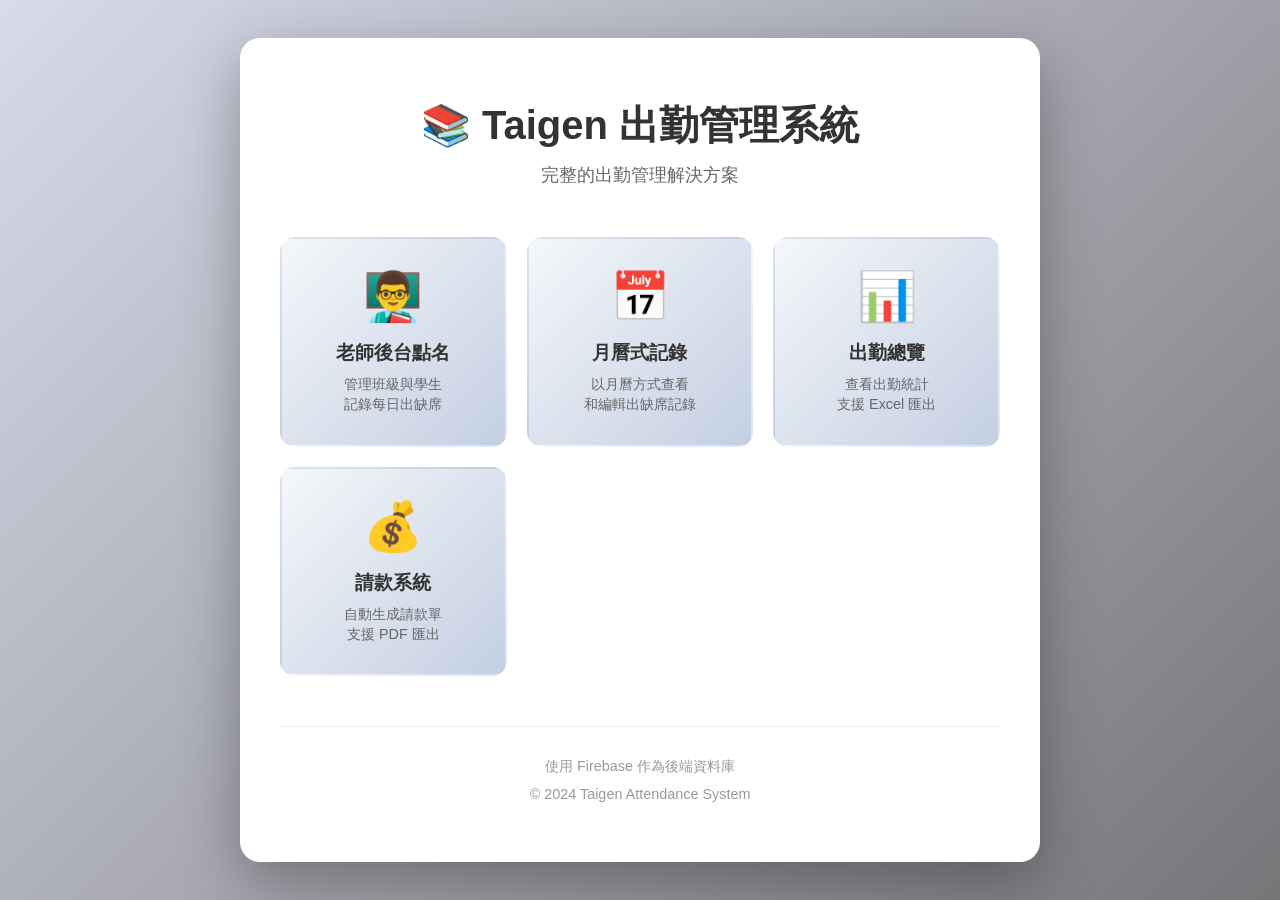
<file: index.html>
<!DOCTYPE html>
<html lang="zh-TW">
<head>
  <meta charset="UTF-8">
  <meta name="viewport" content="width=device-width, initial-scale=1.0">
  <title>Taigen 出勤管理系統</title>
  <style>
    * {
      margin: 0;
      padding: 0;   
      box-sizing: border-box;
    }

    body {
      font-family: -apple-system, BlinkMacSystemFont, 'Segoe UI', 'Microsoft JhengHei', sans-serif;
      background: linear-gradient(135deg, #d7dbea 0%, #777578 100%);
      min-height: 100vh;
      display: flex;
      align-items: center;
      justify-content: center;
      padding: 20px;
    }

    .container {
      background: white;
      border-radius: 20px;
      box-shadow: 0 20px 60px rgba(0, 0, 0, 0.3);
      padding: 60px 40px;
      max-width: 800px;
      width: 100%;
      text-align: center;
    }

    h1 {
      color: #333;
      font-size: 2.5em;
      margin-bottom: 10px;
      font-weight: 700;
    }

    .subtitle {
      color: #666;
      font-size: 1.1em;
      margin-bottom: 50px;
    }

    .features {
      display: grid;
      grid-template-columns: repeat(auto-fit, minmax(200px, 1fr));
      gap: 20px;
      margin-top: 40px;
    }

    .feature-card {
      background: linear-gradient(135deg, #f5f7fa 0%, #c3cfe2 100%);
      border-radius: 15px;
      padding: 30px 20px;
      text-decoration: none;
      color: #333;
      transition: all 0.3s ease;
      border: 2px solid transparent;
    }

    .feature-card:hover {
      transform: translateY(-5px);
      box-shadow: 0 10px 30px rgba(0, 0, 0, 0.2);
      border-color: #667eea;
    }

    .feature-icon {
      font-size: 3em;
      margin-bottom: 15px;
      display: block;
    }

    .feature-title {
      font-size: 1.2em;
      font-weight: 600;
      margin-bottom: 8px;
      color: #333;
    }

    .feature-desc {
      font-size: 0.9em;
      color: #666;
      line-height: 1.4;
    }

    .footer {
      margin-top: 50px;
      padding-top: 30px;
      border-top: 1px solid #eee;
      color: #999;
      font-size: 0.9em;
    }

    @media (max-width: 600px) {
      .container {
        padding: 40px 20px;
      }

      h1 {
        font-size: 2em;
      }

      .features {
        grid-template-columns: 1fr;
      }
    }
  </style>
</head>
<body>
  <div class="container">
    <h1>📚 Taigen 出勤管理系統</h1>
    <p class="subtitle">完整的出勤管理解決方案</p>

    <div class="features">
      <a href="daily-attendance.html" class="feature-card">
        <span class="feature-icon">👨‍🏫</span>
        <div class="feature-title">老師後台點名</div>
        <div class="feature-desc">管理班級與學生<br>記錄每日出缺席</div>
      </a>

      <a href="calendar.html" class="feature-card">
        <span class="feature-icon">📅</span>
        <div class="feature-title">月曆式記錄</div>
        <div class="feature-desc">以月曆方式查看<br>和編輯出缺席記錄</div>
      </a>

      <a href="viewer.html" class="feature-card">
        <span class="feature-icon">📊</span>
        <div class="feature-title">出勤總覽</div>
        <div class="feature-desc">查看出勤統計<br>支援 Excel 匯出</div>
      </a>

      <a href="payment.html" class="feature-card">
        <span class="feature-icon">💰</span>
        <div class="feature-title">請款系統</div>
        <div class="feature-desc">自動生成請款單<br>支援 PDF 匯出</div>
      </a>
    </div>

    <div class="footer">
      <p>使用 Firebase 作為後端資料庫</p>
      <p style="margin-top: 10px;">© 2024 Taigen Attendance System</p>
    </div>
  </div>
</body>
</html>
</file>
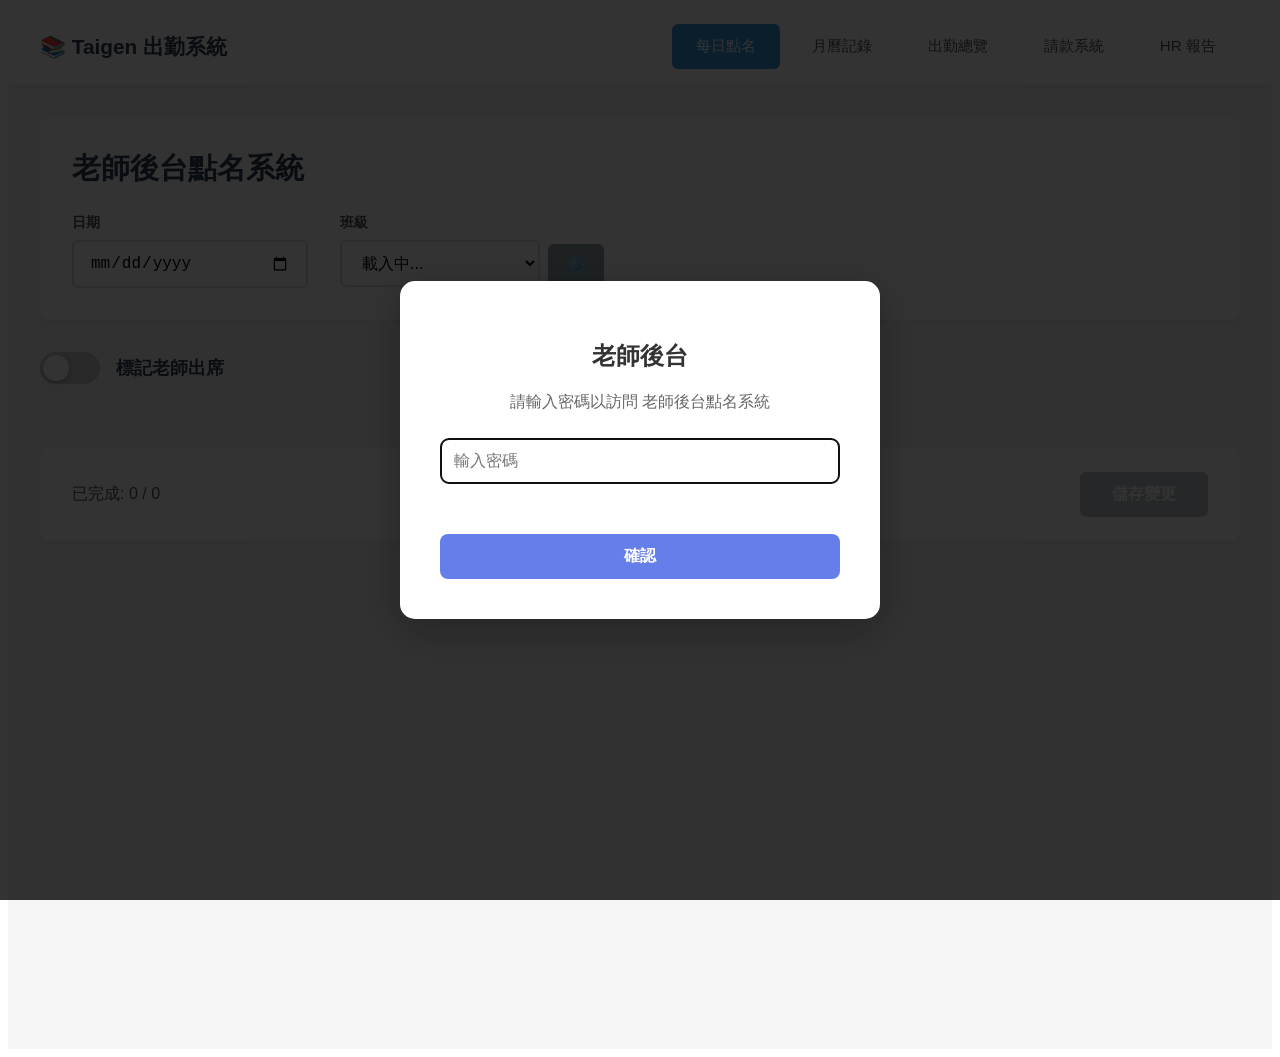
<file: daily-attendance.html>
<!DOCTYPE html>
<html lang="zh-TW">
<head>
  <meta charset="UTF-8">
  <meta name="viewport" content="width=device-width, initial-scale=1.0">
  <title>老師後台點名系統</title>
  <link rel="stylesheet" href="css/navbar.css">
  <link rel="stylesheet" href="css/admin.css">
</head>
<body>
  <!-- 導航列 -->
  <nav class="main-nav">
    <div class="nav-container">
      <a href="index.html" class="nav-logo">📚 Taigen 出勤系統</a>
      <div class="nav-links">
        <a href="daily-attendance.html" class="nav-link active">每日點名</a>
        <a href="calendar.html" class="nav-link">月曆記錄</a>
        <a href="viewer.html" class="nav-link">出勤總覽</a>
        <a href="payment.html" class="nav-link">請款系統</a>
        <a href="viewer-rh.html" class="nav-link">HR 報告</a>
      </div>
    </div>
  </nav>

  <div class="admin-container">
    <!-- 頂部控制區 -->
    <header class="admin-header">
      <h1>老師後台點名系統</h1>
      <div class="controls">
        <div class="control-group">
          <label for="date-picker">日期</label>
          <input type="date" id="date-picker" class="date-input">
        </div>
        <div class="control-group">
          <label for="class-select">班級</label>
          <div class="class-select-wrapper">
            <select id="class-select" class="class-select">
              <option value="">載入中...</option>
            </select>
            <button id="manage-class-btn" class="manage-btn" title="管理班級">
              ⚙️
            </button>
          </div>
        </div>
      </div>
    </header>

    <!-- 班級管理 Modal -->
    <div id="class-modal" class="modal">
      <div class="modal-content">
        <div class="modal-header">
          <h2 id="modal-title">管理班級</h2>
          <button class="modal-close" id="modal-close">&times;</button>
        </div>
        <div class="modal-body">
          <!-- 新增班級表單 -->
          <div class="form-section">
            <h3>新增班級</h3>
            <div class="form-group">
              <label for="new-class-id">班級 ID</label>
              <input type="text" id="new-class-id" placeholder="例如: en_inter, ch_basic" class="form-input">
              <small>建議格式: 語言_程度 (例如: en_inter, ch_basic)</small>
            </div>
            <div class="form-group">
              <label for="new-class-name">班級名稱</label>
              <input type="text" id="new-class-name" placeholder="例如: Taigene English Class: Intermediate" class="form-input">
            </div>
            <div class="form-group">
              <label for="new-class-hour-rate">時薪</label>
              <input type="number" id="new-class-hour-rate" placeholder="400" class="form-input" value="400" min="0">
              <small>此班級的時薪（用於請款計算）</small>
            </div>
            <div class="form-group">
              <label>上課天數</label>
              <div class="weekday-checkboxes" id="new-class-weekdays">
                <label class="checkbox-label">
                  <input type="checkbox" value="1" checked> 週一
                </label>
                <label class="checkbox-label">
                  <input type="checkbox" value="2" checked> 週二
                </label>
                <label class="checkbox-label">
                  <input type="checkbox" value="3" checked> 週三
                </label>
                <label class="checkbox-label">
                  <input type="checkbox" value="4" checked> 週四
                </label>
                <label class="checkbox-label">
                  <input type="checkbox" value="5" checked> 週五
                </label>
              </div>
              <small>選擇此班級的上課天數（用於計算預定時數）</small>
            </div>
            <button id="add-class-btn" class="form-btn primary">新增班級</button>
          </div>

          <!-- 編輯班級列表 -->
          <div class="form-section">
            <h3>編輯班級</h3>
            <div id="class-list" class="class-list">
              <!-- 動態生成班級列表 -->
            </div>
          </div>
        </div>
      </div>
    </div>

    <!-- 老師出席 Toggle Switch -->
    <div class="teacher-present-section">
      <label class="toggle-switch" for="mark-teacher-present-toggle" title="標記老師出席（即使沒有記錄學生出缺席）">
        <input type="checkbox" id="mark-teacher-present-toggle" class="toggle-input">
        <span class="toggle-slider"></span>
        <span class="toggle-label">標記老師出席</span>
      </label>
    </div>

    <!-- 學生列表區 -->
    <div class="student-section">
      <div class="student-section-header" id="student-section-header" style="display: none;">
        <h2 id="current-class-name">學生列表</h2>
        <button id="manage-student-btn" class="manage-student-btn">管理學生</button>
      </div>
      <main class="student-list" id="student-list">
        <!-- 動態生成學生卡片 -->
      </main>
    </div>

    <!-- 學生管理 Modal -->
    <div id="student-modal" class="modal">
      <div class="modal-content">
        <div class="modal-header">
          <h2 id="student-modal-title">管理學生</h2>
          <button class="modal-close" id="student-modal-close">&times;</button>
        </div>
        <div class="modal-body">
          <!-- 新增學生表單 -->
          <div class="form-section">
            <h3>新增學生</h3>
            <div class="form-group">
              <label for="new-student-name">學生姓名</label>
              <input type="text" id="new-student-name" placeholder="例如: ARACELI" class="form-input">
            </div>
            <button id="add-student-btn" class="form-btn primary">新增學生</button>
          </div>

          <!-- 編輯學生列表 -->
          <div class="form-section">
            <h3>學生列表</h3>
            <div id="student-list-modal" class="student-list-modal">
              <!-- 動態生成學生列表 -->
            </div>
          </div>
        </div>
      </div>
    </div>

    <!-- 底部狀態區 -->
    <footer class="admin-footer">
      <div class="progress">
        <span id="progress-text">已完成: 0 / 0</span>
      </div>
      <div class="footer-buttons">
        <button id="save-btn" class="save-btn" disabled>儲存變更</button>
      </div>
    </footer>
  </div>

  <script type="module">
    import { initAuth } from './js/auth.js';
    // 先進行認證檢查，通過後才載入主要功能
    await initAuth('teacher', '老師後台點名系統');
    // 認證通過後載入主要功能
    import('./js/admin.js');
  </script>
</body>
</html>
</file>
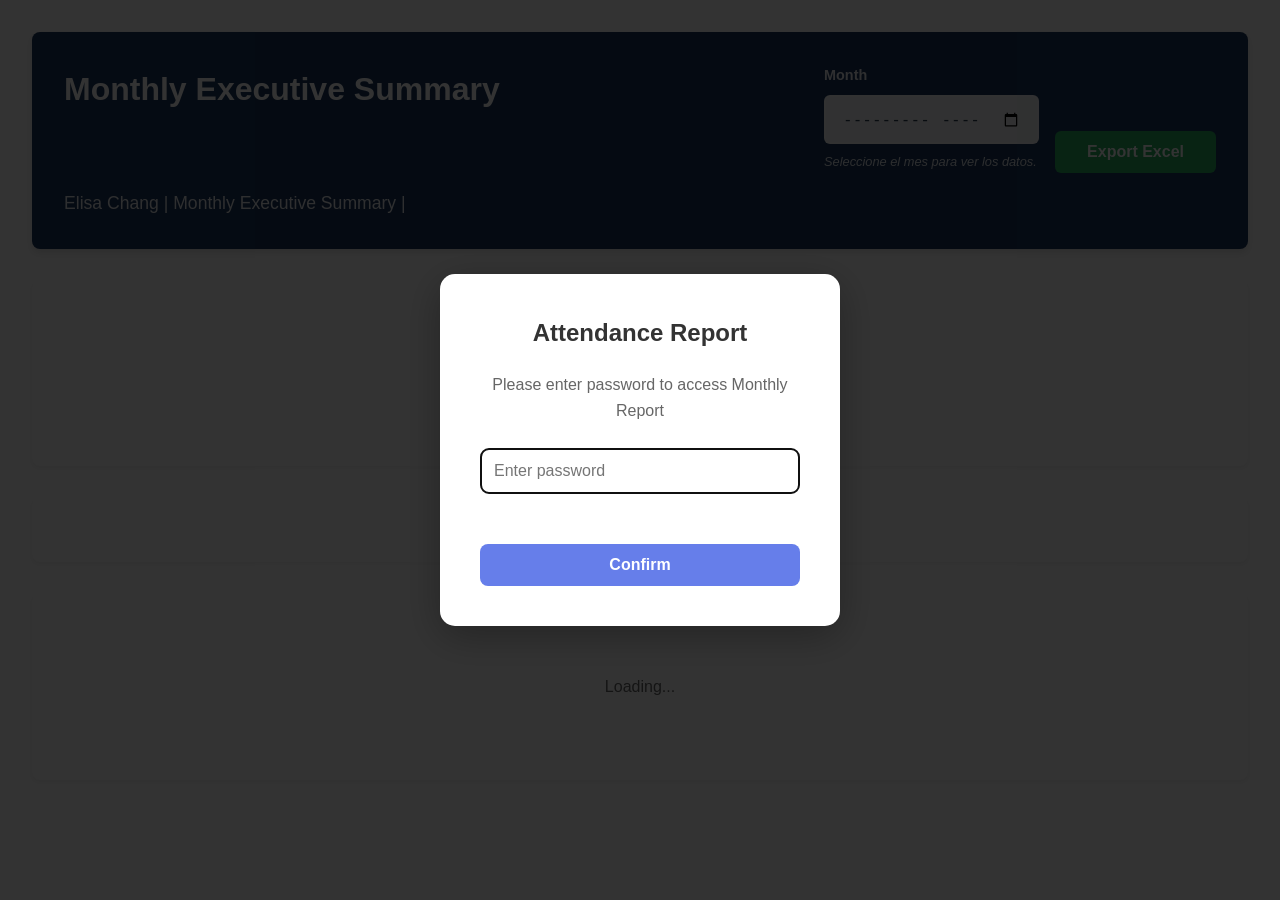
<file: viewer-rh.html>
<!DOCTYPE html>
<html lang="en-US">
<head>
  <meta charset="UTF-8">
  <meta name="viewport" content="width=device-width, initial-scale=1.0">
  <meta http-equiv="Content-Language" content="en-US">
  <title>HR Performance Report - Taigen Attendance</title>
  <link rel="stylesheet" href="css/viewer-rh.css">
</head>
<body>
  <div class="viewer-rh-container">
    <header class="viewer-rh-header">
      <div class="header-top">
        <h1>Monthly Executive Summary</h1>
        <div class="header-controls">
          <div class="control-group">
            <label for="month-select-rh">Month</label>
            <input type="month" id="month-select-rh" class="month-input" lang="en-US">
            <span class="month-hint">Seleccione el mes para ver los datos.</span>
          </div>
          <button id="export-excel-btn-rh" class="export-btn">Export Excel</button>
        </div>
      </div>
      <div class="header-subtitle" id="header-subtitle">Elisa Chang | Monthly Executive Summary | <span id="month-year-display"></span></div>
    </header>

    <main class="viewer-rh-content">
      <!-- Executive Summary Section -->
      <section class="executive-summary" id="executive-summary">
        <div class="loading">Loading...</div>
      </section>

      <!-- Student Insights Section -->
      <section class="student-insights" id="student-insights">
        <!-- Will be populated by JavaScript -->
      </section>

      <!-- Detailed Attendance Tables Section -->
      <section class="detailed-tables" id="detailed-tables">
        <div class="loading">Loading...</div>
      </section>
    </main>
  </div>

  <script type="module">
    import { initAuth } from './js/auth.js';
    // 先進行認證檢查，通過後才載入主要功能
    await initAuth('hr', 'Attendance Report');
    // 認證通過後載入主要功能
    import('./js/viewer-rh.js');
  </script>
</body>
</html>
</file>
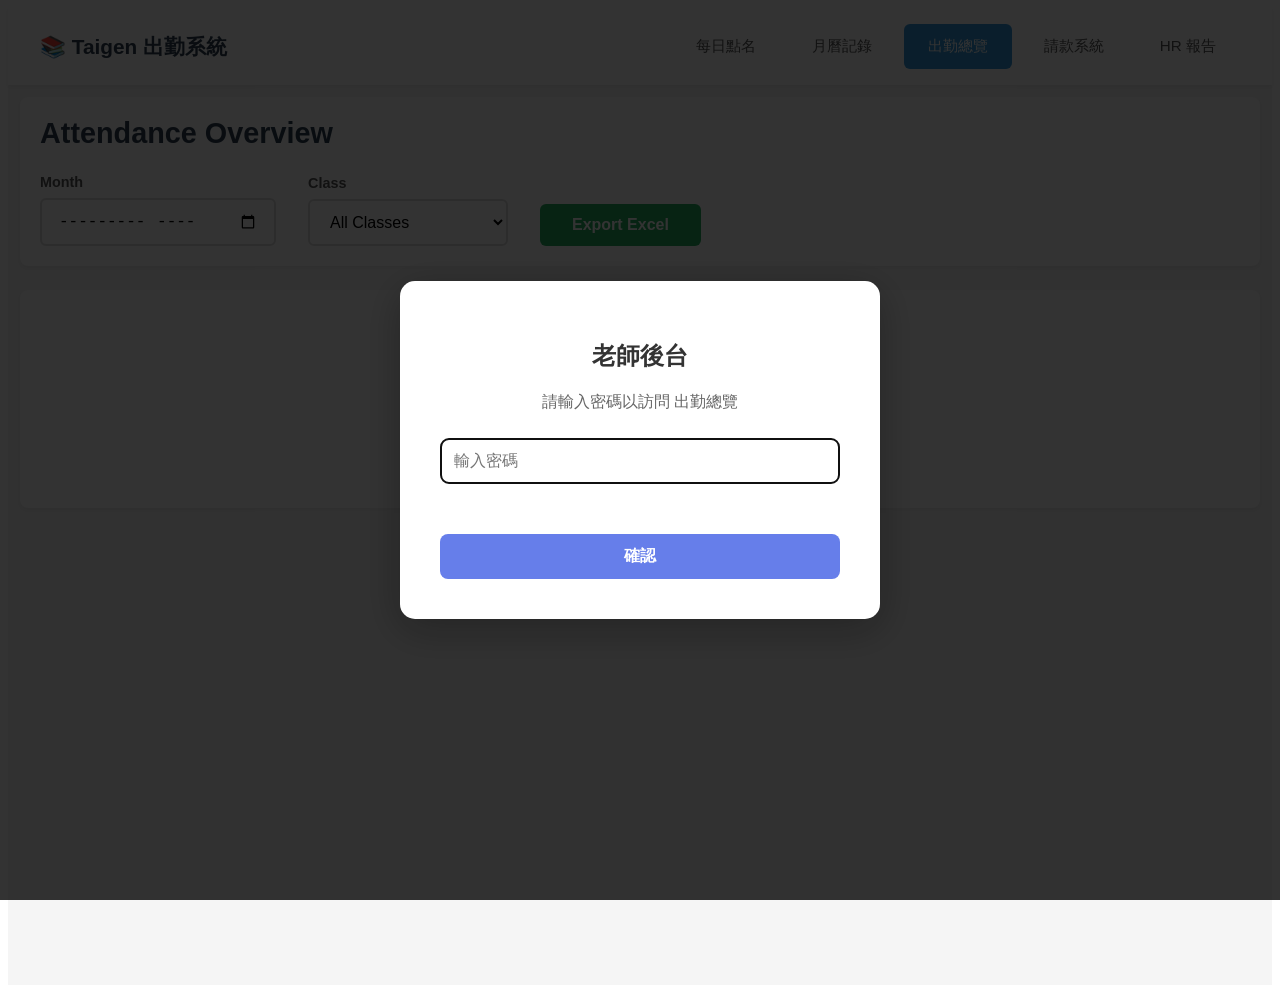
<file: viewer.html>
<!DOCTYPE html>
<html lang="en">
<head>
  <meta charset="UTF-8">
  <meta name="viewport" content="width=device-width, initial-scale=1.0">
  <title>Attendance Overview</title>
  <link rel="stylesheet" href="css/navbar.css">
  <link rel="stylesheet" href="css/viewer.css">
</head>
<body>
  <!-- 導航列 -->
  <nav class="main-nav">
    <div class="nav-container">
      <a href="index.html" class="nav-logo">📚 Taigen 出勤系統</a>
      <div class="nav-links">
        <a href="daily-attendance.html" class="nav-link">每日點名</a>
        <a href="calendar.html" class="nav-link">月曆記錄</a>
        <a href="viewer.html" class="nav-link active">出勤總覽</a>
        <a href="payment.html" class="nav-link">請款系統</a>
        <a href="viewer-rh.html" class="nav-link">HR 報告</a>
      </div>
    </div>
  </nav>

  <div class="viewer-container">
    <header class="viewer-header">
      <h1>Attendance Overview</h1>
      <div class="controls">
        <div class="control-group">
          <label for="month-select">Month</label>
          <input type="month" id="month-select" class="month-input">
        </div>
        <div class="control-group">
          <label for="class-select-viewer">Class</label>
          <select id="class-select-viewer" class="class-select">
            <option value="all">All Classes</option>
          </select>
        </div>
        <div class="control-group">
          <button id="export-excel-btn" class="export-btn">Export Excel</button>
        </div>
      </div>
    </header>

    <main class="viewer-content" id="viewer-content">
      <section class="viewer-section" id="executive-summary-section">
        <div class="loading">Loading...</div>
      </section>
      <section class="viewer-section" id="student-list-section">
        <!-- 該班每人一行：姓名 + Attendance %、Engagement % -->
      </section>
      <section class="viewer-section" id="detailed-tables-section">
        <!-- 該班詳細出席表 -->
      </section>
    </main>
  </div>

  <script type="module">
    import { initAuth } from './js/auth.js';
    // 先進行認證檢查，通過後才載入主要功能
    await initAuth('teacher', '出勤總覽');
    // 認證通過後載入主要功能
    import('./js/viewer.js');
  </script>
</body>
</html>
</file>
<file: css/navbar.css>
/* 導航列 */
.main-nav {
  background: #fff;
  box-shadow: 0 2px 4px rgba(0,0,0,0.05);
  position: sticky;
  top: 0;
  z-index: 1000;
  margin-bottom: 0;
}

.nav-container {
  max-width: 1400px;
  margin: 0 auto;
  padding: 1rem 2rem;
  display: flex;
  justify-content: space-between;
  align-items: center;
  font-family: -apple-system, BlinkMacSystemFont, 'Segoe UI', 'Microsoft JhengHei', sans-serif;
}

.nav-logo {
  font-size: 1.3rem;
  font-weight: 600;
  color: #2c3e50;
  display: flex;
  align-items: center;
  gap: 0.5rem;
  text-decoration: none;
}

.nav-links {
  display: flex;
  gap: 0.5rem;
  align-items: center;
}

.nav-link {
  padding: 0.75rem 1.5rem;
  text-decoration: none;
  color: #555;
  font-weight: 500;
  border-radius: 6px;
  transition: all 0.2s;
  font-size: 0.95rem;
}

.nav-link:hover {
  background: #f5f5f5;
  color: #2c3e50;
}

.nav-link.active {
  background: #3498db;
  color: #fff;
}

.nav-link.active:hover {
  background: #2980b9;
}

/* 響應式設計 */
@media (max-width: 768px) {
  .nav-container {
    padding: 1rem;
    flex-direction: column;
    gap: 1rem;
  }

  .nav-links {
    width: 100%;
    justify-content: space-around;
  }

  .nav-link {
    padding: 0.5rem 1rem;
    font-size: 0.9rem;
  }
}
</file>
<file: css/admin.css>
/* 整體容器 */
.admin-container {
  max-width: 1200px;
  margin: 0 auto;
  padding: 2rem;
  font-family: -apple-system, BlinkMacSystemFont, 'Segoe UI', 'Microsoft JhengHei', sans-serif;
  background: #f5f5f5;
  min-height: 100vh;
}

/* 頂部控制區 */
.admin-header {
  background: #fff;
  padding: 2rem;
  margin-bottom: 2rem;
  border-radius: 8px;
  box-shadow: 0 2px 4px rgba(0,0,0,0.05);
}

.admin-header h1 {
  margin: 0 0 1.5rem 0;
  font-size: 1.8rem;
  color: #2c3e50;
  font-weight: 600;
}

.controls {
  display: flex;
  gap: 2rem;
  flex-wrap: wrap;
}

.control-group {
  display: flex;
  flex-direction: column;
  gap: 0.5rem;
}

.control-group label {
  font-weight: 600;
  color: #555;
  font-size: 0.9rem;
}

.date-input,
.class-select {
  padding: 0.75rem 1rem;
  font-size: 1rem;
  border: 2px solid #ddd;
  border-radius: 6px;
  min-width: 200px;
  background: #fff;
  transition: border-color 0.2s;
}

.date-input:focus,
.class-select:focus {
  outline: none;
  border-color: #3498db;
}

/* 學生列表 */
.student-list {
  display: grid;
  grid-template-columns: repeat(auto-fill, minmax(300px, 1fr));
  gap: 1.5rem;
  margin-bottom: 2rem;
}

/* 學生卡片 */
.student-card {
  background: #fff;
  border: 2px solid #e0e0e0;
  border-radius: 8px;
  padding: 1.5rem;
  transition: all 0.2s;
}

.student-card:hover {
  border-color: #3498db;
  box-shadow: 0 4px 12px rgba(0,0,0,0.1);
}

.student-name {
  font-size: 1.2rem;
  font-weight: 600;
  margin-bottom: 1rem;
  color: #2c3e50;
}

/* 狀態按鈕組 */
.status-buttons {
  display: flex;
  gap: 0.75rem;
  margin-bottom: 0.75rem;
}

.status-btn {
  flex: 1;
  padding: 0.75rem 1rem;
  font-size: 1rem;
  font-weight: 600;
  border: 2px solid #ddd;
  border-radius: 6px;
  background: #fff;
  cursor: pointer;
  transition: all 0.2s;
}

.status-btn:hover {
  transform: translateY(-2px);
  box-shadow: 0 2px 4px rgba(0,0,0,0.1);
}

/* 出席按鈕 - 綠色 */
.status-btn.attend {
  color: #27ae60;
  border-color: #27ae60;
}

.status-btn.attend:hover,
.status-btn.attend.active {
  background: #27ae60;
  color: #fff;
}

/* 未出席按鈕 - 紅色 */
.status-btn.absent {
  color: #e74c3c;
  border-color: #e74c3c;
}

.status-btn.absent:hover,
.status-btn.absent.active {
  background: #e74c3c;
  color: #fff;
}

/* 請假按鈕 - 橘色 */
.status-btn.leave {
  color: #f39c12;
  border-color: #f39c12;
}

.status-btn.leave:hover,
.status-btn.leave.active {
  background: #f39c12;
  color: #fff;
}

/* 目前狀態顯示 */
.current-status {
  font-size: 0.9rem;
  color: #666;
  padding-top: 0.5rem;
  border-top: 1px solid #f0f0f0;
}

.current-status.has-status {
  font-weight: 600;
}

.current-status.attend {
  color: #27ae60;
}

.current-status.absent {
  color: #e74c3c;
}

.current-status.leave {
  color: #f39c12;
}

/* 底部狀態區 */
.admin-footer {
  background: #fff;
  display: flex;
  justify-content: space-between;
  align-items: center;
  padding: 1.5rem 2rem;
  border-radius: 8px;
  box-shadow: 0 2px 4px rgba(0,0,0,0.05);
}

.progress {
  font-size: 1rem;
  color: #555;
  font-weight: 500;
}

.save-btn {
  padding: 0.75rem 2rem;
  font-size: 1rem;
  font-weight: 600;
  background: #3498db;
  color: #fff;
  border: none;
  border-radius: 6px;
  cursor: pointer;
  transition: all 0.2s;
}

.save-btn:hover:not(:disabled) {
  background: #2980b9;
  transform: translateY(-2px);
  box-shadow: 0 2px 4px rgba(0,0,0,0.1);
}

.save-btn:disabled {
  background: #bdc3c7;
  cursor: not-allowed;
  transform: none;
}

.save-btn:active:not(:disabled) {
  transform: translateY(0);
}

/* 載入狀態 */
.loading {
  text-align: center;
  padding: 2rem;
  color: #666;
}

/* 空狀態 */
.empty-state {
  text-align: center;
  padding: 3rem;
  color: #999;
  background: #fff;
  border-radius: 8px;
}

/* 班級選擇器包裝 */
.class-select-wrapper {
  display: flex;
  gap: 0.5rem;
  align-items: flex-end;
}

.class-select {
  flex: 1;
}

.manage-btn {
  padding: 0.75rem 1rem;
  font-size: 1.2rem;
  background: #95a5a6;
  color: #fff;
  border: none;
  border-radius: 6px;
  cursor: pointer;
  transition: all 0.2s;
  line-height: 1;
}

.manage-btn:hover {
  background: #7f8c8d;
  transform: translateY(-2px);
}

/* Modal 樣式 */
.modal {
  display: none;
  position: fixed;
  z-index: 2000;
  left: 0;
  top: 0;
  width: 100%;
  height: 100%;
  background-color: rgba(0,0,0,0.5);
  animation: fadeIn 0.2s;
}

.modal.show {
  display: flex;
  align-items: center;
  justify-content: center;
}

@keyframes fadeIn {
  from { opacity: 0; }
  to { opacity: 1; }
}

.modal-content {
  background-color: #fff;
  border-radius: 8px;
  width: 90%;
  max-width: 900px;
  max-height: 85vh;
  overflow-y: auto;
  box-shadow: 0 4px 20px rgba(0,0,0,0.3);
  animation: slideDown 0.3s;
}

@keyframes slideDown {
  from {
    transform: translateY(-50px);
    opacity: 0;
  }
  to {
    transform: translateY(0);
    opacity: 1;
  }
}

.modal-header {
  display: flex;
  justify-content: space-between;
  align-items: center;
  padding: 1.5rem 2rem;
  border-bottom: 2px solid #e0e0e0;
}

.modal-header h2 {
  margin: 0;
  font-size: 1.5rem;
  color: #2c3e50;
}

.modal-close {
  background: none;
  border: none;
  font-size: 2rem;
  color: #999;
  cursor: pointer;
  line-height: 1;
  padding: 0;
  width: 2rem;
  height: 2rem;
  display: flex;
  align-items: center;
  justify-content: center;
  transition: color 0.2s;
}

.modal-close:hover {
  color: #e74c3c;
}

.modal-body {
  padding: 2rem;
}

.form-section {
  margin-bottom: 2rem;
}

.form-section:last-child {
  margin-bottom: 0;
}

.form-section h3 {
  margin: 0 0 1rem 0;
  font-size: 1.2rem;
  color: #2c3e50;
  padding-bottom: 0.5rem;
  border-bottom: 1px solid #e0e0e0;
}

.form-group {
  margin-bottom: 1.5rem;
}

.form-group label {
  display: block;
  margin-bottom: 0.5rem;
  font-weight: 600;
  color: #555;
  font-size: 0.9rem;
}

.form-input {
  width: 100%;
  padding: 0.75rem 1rem;
  font-size: 1rem;
  border: 2px solid #ddd;
  border-radius: 6px;
  box-sizing: border-box;
  transition: border-color 0.2s;
}

.form-input:focus {
  outline: none;
  border-color: #3498db;
}

.form-group small {
  display: block;
  margin-top: 0.25rem;
  color: #999;
  font-size: 0.85rem;
}

.form-btn {
  padding: 0.75rem 1.5rem;
  font-size: 1rem;
  font-weight: 600;
  border: none;
  border-radius: 6px;
  cursor: pointer;
  transition: all 0.2s;
}

.form-btn.primary {
  background: #3498db;
  color: #fff;
}

.form-btn.primary:hover {
  background: #2980b9;
  transform: translateY(-2px);
}

.form-btn.danger {
  background: #e74c3c;
  color: #fff;
  padding: 0.5rem 1rem;
  font-size: 0.9rem;
}

.form-btn.danger:hover {
  background: #c0392b;
}

/* 班級列表 */
.class-list {
  display: flex;
  flex-direction: column;
  gap: 1rem;
}

.class-item {
  display: flex;
  align-items: center;
  gap: 1rem;
  padding: 1rem;
  background: #f8f9fa;
  border-radius: 6px;
  border: 2px solid #e0e0e0;
}

.class-item-info {
  flex: 1;
}

.class-item-id {
  font-size: 0.85rem;
  color: #999;
  margin-bottom: 0.25rem;
}

.class-item-name {
  font-weight: 600;
  color: #2c3e50;
}

.class-item-actions {
  display: flex;
  gap: 0.5rem;
}

.class-item input {
  flex: 1;
  padding: 0.5rem;
  border: 2px solid #ddd;
  border-radius: 4px;
  font-size: 0.9rem;
}

.class-item.editing input {
  border-color: #3498db;
}

/* 上課天數複選框 */
.weekday-checkboxes {
  display: flex;
  gap: 1rem;
  flex-wrap: wrap;
  margin-top: 0.5rem;
}

.checkbox-label {
  display: flex;
  align-items: center;
  gap: 0.5rem;
  cursor: pointer;
  font-weight: normal;
  color: #555;
}

.checkbox-label input[type="checkbox"] {
  width: 1.2rem;
  height: 1.2rem;
  cursor: pointer;
}

/* 老師出席按鈕區域 */
.teacher-present-section {
  margin-bottom: 2rem;
  display: flex;
  justify-content: flex-start;
}

/* Toggle Switch 樣式 */
.toggle-switch {
  display: inline-flex;
  align-items: center;
  gap: 1rem;
  cursor: pointer;
  user-select: none;
}

.toggle-input {
  position: absolute;
  opacity: 0;
  width: 0;
  height: 0;
}

.toggle-slider {
  position: relative;
  width: 60px;
  height: 32px;
  background-color: #ccc;
  border-radius: 34px;
  transition: background-color 0.3s;
}

.toggle-slider::before {
  content: '';
  position: absolute;
  height: 26px;
  width: 26px;
  left: 3px;
  bottom: 3px;
  background-color: white;
  border-radius: 50%;
  transition: transform 0.3s;
  box-shadow: 0 2px 4px rgba(0, 0, 0, 0.2);
}

.toggle-input:checked + .toggle-slider {
  background-color: #27ae60;
}

.toggle-input:checked + .toggle-slider::before {
  transform: translateX(28px);
}

.toggle-input:disabled + .toggle-slider {
  opacity: 0.6;
  cursor: not-allowed;
}

.toggle-input:focus + .toggle-slider {
  box-shadow: 0 0 0 3px rgba(39, 174, 96, 0.2);
}

.toggle-label {
  font-size: 1.1rem;
  font-weight: 600;
  color: #2c3e50;
  transition: color 0.3s;
}

.toggle-input:checked ~ .toggle-label {
  color: #27ae60;
}

.toggle-input:disabled ~ .toggle-label {
  color: #999;
}

/* 學生區域標題 */
.student-section {
  margin-bottom: 2rem;
}

.student-section-header {
  display: flex;
  justify-content: space-between;
  align-items: center;
  margin-bottom: 1.5rem;
  padding: 1rem 0;
  border-bottom: 2px solid #e0e0e0;
}

.student-section-header h2 {
  margin: 0;
  font-size: 1.3rem;
  color: #2c3e50;
  font-weight: 600;
}

.manage-student-btn {
  padding: 0.75rem 1.5rem;
  font-size: 1rem;
  font-weight: 600;
  background: #3498db;
  color: #fff;
  border: none;
  border-radius: 6px;
  cursor: pointer;
  transition: all 0.2s;
}

.manage-student-btn:hover {
  background: #2980b9;
  transform: translateY(-2px);
  box-shadow: 0 2px 4px rgba(0,0,0,0.1);
}

/* 學生列表 Modal */
.student-list-modal {
  display: flex;
  flex-direction: column;
  gap: 1rem;
  max-height: 400px;
  overflow-y: auto;
}

.student-item {
  display: flex;
  align-items: center;
  gap: 1rem;
  padding: 1rem;
  background: #f8f9fa;
  border-radius: 6px;
  border: 2px solid #e0e0e0;
}

.student-item-info {
  flex: 1;
  display: flex;
  flex-direction: column;
  gap: 0.25rem;
}

.student-item-name {
  font-weight: 600;
  color: #2c3e50;
  font-size: 1rem;
}

.student-item-rate {
  font-size: 0.85rem;
  color: #999;
}

.student-item-actions {
  display: flex;
  gap: 0.5rem;
}

.student-item input {
  padding: 0.5rem;
  border: 2px solid #ddd;
  border-radius: 4px;
  font-size: 0.9rem;
  margin-bottom: 0.5rem;
}

.student-item input:focus {
  border-color: #3498db;
  outline: none;
}

.student-item.editing .student-item-info {
  flex-direction: column;
}

.student-item.editing .student-item-actions {
  flex-direction: column;
}
</file>
<file: css/viewer-rh.css>
/* viewer-rh.css - HR Performance Report Styles */
/* Primary Theme: Dark Blue (#1a365d) */

* {
  margin: 0;
  padding: 0;
  box-sizing: border-box;
}

body {
  font-family: -apple-system, BlinkMacSystemFont, 'Segoe UI', 'Roboto', 'Helvetica Neue', Arial, sans-serif;
  background: #f5f5f5;
  color: #2c3e50;
  line-height: 1.6;
}

.viewer-rh-container {
  max-width: 1400px;
  margin: 0 auto;
  padding: 2rem;
  background: #fff;
  min-height: 100vh;
}

/* Header */
.viewer-rh-header {
  background: #1a365d;
  color: #fff;
  padding: 2rem;
  border-radius: 8px;
  margin-bottom: 2rem;
  box-shadow: 0 4px 6px rgba(0,0,0,0.1);
}

.header-top {
  display: flex;
  justify-content: space-between;
  align-items: flex-start;
  margin-bottom: 1rem;
  flex-wrap: wrap;
  gap: 1.5rem;
}

.viewer-rh-header h1 {
  font-size: 2rem;
  font-weight: 600;
  margin: 0;
  color: #fff;
}

.header-controls {
  display: flex;
  gap: 1rem;
  align-items: flex-end;
  flex-wrap: wrap;
}

.control-group {
  display: flex;
  flex-direction: column;
  gap: 0.5rem;
}

.control-group label {
  font-weight: 600;
  color: rgba(255,255,255,0.9);
  font-size: 0.9rem;
}

.month-input {
  padding: 0.75rem 1rem;
  font-size: 1rem;
  border: 2px solid rgba(255,255,255,0.3);
  border-radius: 6px;
  background: rgba(255,255,255,0.95);
  color: #2c3e50;
  min-width: 180px;
  transition: border-color 0.2s;
}

.month-input:focus {
  outline: none;
  border-color: #fff;
  background: #fff;
}

.month-hint {
  font-size: 0.8rem;
  color: rgba(255,255,255,0.85);
  font-style: italic;
}

.export-btn {
  padding: 0.75rem 2rem;
  font-size: 1rem;
  font-weight: 600;
  background: #27ae60;
  color: #fff;
  border: none;
  border-radius: 6px;
  cursor: pointer;
  transition: all 0.2s;
  white-space: nowrap;
}

.export-btn:hover {
  background: #229954;
  transform: translateY(-2px);
  box-shadow: 0 4px 8px rgba(0,0,0,0.2);
}

.header-subtitle {
  font-size: 1.1rem;
  color: rgba(255,255,255,0.9);
  font-weight: 500;
}

/* Main Content */
.viewer-rh-content {
  display: flex;
  flex-direction: column;
  gap: 2rem;
}

/* Executive Summary Section */
.executive-summary {
  background: #fff;
  padding: 2rem;
  border-radius: 8px;
  box-shadow: 0 2px 4px rgba(0,0,0,0.05);
}

.summary-section-title {
  font-size: 1.5rem;
  font-weight: 600;
  color: #1a365d;
  margin-bottom: 1.5rem;
  padding-bottom: 0.5rem;
  border-bottom: 2px solid #1a365d;
}

/* Overall Snapshot */
.overall-snapshot {
  background: linear-gradient(135deg, #1a365d 0%, #2c5282 100%);
  color: #fff;
  padding: 2rem;
  border-radius: 8px;
  margin-bottom: 2rem;
}

.overall-snapshot h3 {
  font-size: 1.3rem;
  margin-bottom: 1.5rem;
  color: #fff;
}

.snapshot-grid {
  display: grid;
  grid-template-columns: repeat(auto-fit, minmax(200px, 1fr));
  gap: 1.5rem;
}

.snapshot-item {
  background: rgba(255,255,255,0.1);
  padding: 1.5rem;
  border-radius: 6px;
  backdrop-filter: blur(10px);
}

.snapshot-label {
  font-size: 0.9rem;
  color: rgba(255,255,255,0.8);
  margin-bottom: 0.5rem;
}

.snapshot-value {
  font-size: 1.8rem;
  font-weight: 600;
  color: #fff;
}

/* Class Summaries */
.class-summaries {
  margin-top: 2rem;
}

.class-summaries h3 {
  font-size: 1.3rem;
  color: #1a365d;
  margin-bottom: 1.5rem;
}

.class-summaries-grid {
  display: grid;
  grid-template-columns: repeat(auto-fit, minmax(300px, 1fr));
  gap: 1.5rem;
}

.class-summary-card {
  background: #f8f9fa;
  border: 2px solid #e0e0e0;
  border-radius: 8px;
  padding: 1.5rem;
  transition: all 0.2s;
}

.class-summary-card:hover {
  border-color: #1a365d;
  box-shadow: 0 4px 8px rgba(26,54,93,0.1);
}

.class-summary-name {
  font-size: 1.2rem;
  font-weight: 600;
  color: #1a365d;
  margin-bottom: 1rem;
}

.class-summary-metrics {
  display: grid;
  grid-template-columns: 1fr 1fr;
  gap: 1rem;
  margin-bottom: 1rem;
}

.class-metric {
  display: flex;
  flex-direction: column;
}

.class-metric-label {
  font-size: 0.85rem;
  color: #666;
  margin-bottom: 0.3rem;
}

.class-metric-value {
  font-size: 1.5rem;
  font-weight: 600;
  color: #1a365d;
}

.class-summary-status {
  padding: 0.75rem;
  background: #fff;
  border-radius: 6px;
  font-size: 0.9rem;
  color: #555;
  border-left: 4px solid #3498db;
}

.class-summary-status.excellent {
  border-left-color: #27ae60;
  background: #e8f8f5;
}

.class-summary-status.stable {
  border-left-color: #3498db;
  background: #ebf5fb;
}

.class-summary-status.attention {
  border-left-color: #e74c3c;
  background: #fdeaea;
}

/* Student Insights */
.student-insights {
  background: #fff;
  padding: 2rem;
  border-radius: 8px;
  box-shadow: 0 2px 4px rgba(0,0,0,0.05);
}

.student-insights h3 {
  font-size: 1.5rem;
  font-weight: 600;
  color: #1a365d;
  margin-bottom: 1.5rem;
  padding-bottom: 0.5rem;
  border-bottom: 2px solid #1a365d;
}

.insights-grid {
  display: grid;
  grid-template-columns: repeat(auto-fit, minmax(400px, 1fr));
  gap: 2rem;
}

.insight-section {
  background: #f8f9fa;
  border-radius: 8px;
  padding: 1.5rem;
}

.insight-section-title {
  font-size: 1.2rem;
  font-weight: 600;
  color: #1a365d;
  margin-bottom: 1rem;
  display: flex;
  align-items: center;
  gap: 0.5rem;
}

.insight-section-title.top-performers {
  color: #27ae60;
}

.insight-section-title.under-observation {
  color: #e74c3c;
}

.student-list {
  list-style: none;
}

.student-item {
  padding: 1rem;
  background: #fff;
  border-radius: 6px;
  margin-bottom: 0.75rem;
  border-left: 4px solid #3498db;
  display: flex;
  justify-content: space-between;
  align-items: center;
}

.student-item.top-performer {
  border-left-color: #27ae60;
  background: #e8f8f5;
}

.student-item.under-observation {
  border-left-color: #e74c3c;
  background: #fdeaea;
}

.student-info {
  flex: 1;
}

.student-name {
  font-weight: 600;
  color: #2c3e50;
  margin-bottom: 0.3rem;
}

.student-class {
  font-size: 0.85rem;
  color: #666;
}

.student-metrics {
  display: flex;
  gap: 1.5rem;
  align-items: center;
}

.student-metric {
  text-align: right;
}

.student-metric-label {
  font-size: 0.75rem;
  color: #666;
  margin-bottom: 0.2rem;
}

.student-metric-value {
  font-size: 1.1rem;
  font-weight: 600;
  color: #1a365d;
}

.student-status {
  font-size: 0.85rem;
  color: #666;
  font-style: italic;
  margin-top: 0.5rem;
}

/* Detailed Tables Section */
.detailed-tables {
  background: #fff;
  padding: 2rem;
  border-radius: 8px;
  box-shadow: 0 2px 4px rgba(0,0,0,0.05);
}

.detailed-tables h3 {
  font-size: 1.5rem;
  font-weight: 600;
  color: #1a365d;
  margin-bottom: 1.5rem;
  padding-bottom: 0.5rem;
  border-bottom: 2px solid #1a365d;
}

/* Reuse viewer.css styles for tables */
.class-table-section {
  margin-bottom: 3rem;
}

.class-table-section:last-child {
  margin-bottom: 0;
}

.class-table-header {
  display: flex;
  justify-content: space-between;
  align-items: center;
  margin-bottom: 1rem;
  padding-bottom: 0.5rem;
  border-bottom: 2px solid #e0e0e0;
}

.class-table-title {
  font-size: 1.3rem;
  font-weight: 600;
  color: #1a365d;
  margin: 0;
}

.attendance-table {
  width: 100%;
  border-collapse: collapse;
  font-size: 0.85rem;
  margin-bottom: 1rem;
  table-layout: fixed;
}

.attendance-table th,
.attendance-table td {
  padding: 0.5rem 0.4rem;
  text-align: center;
  border: 1px solid #ddd;
  box-sizing: border-box;
}

.attendance-table th {
  background: #f8f9fa;
  font-weight: 600;
  color: #2c3e50;
  position: sticky;
  top: 0;
  z-index: 10;
  font-size: 0.8rem;
  white-space: nowrap;
}

.attendance-table .header-row-date th {
  background: #e8f4f8;
  border-bottom: 2px solid #3498db;
  padding: 0.4rem 0.3rem;
}

.attendance-table .header-row-weekday th {
  background: #f8f9fa;
  font-size: 0.75rem;
  padding: 0.3rem 0.3rem;
  color: #666;
  border-top: 1px solid #ddd;
}

.attendance-table th.non-month-day,
.attendance-table td.non-month-day {
  background: #f5f5f5;
  color: #bbb;
  border-color: #e8e8e8;
}

.attendance-table th.non-class-day,
.attendance-table td.non-class-day {
  background: #fafafa;
  color: #999;
  border-color: #e8e8e8;
}

.attendance-table tbody tr:hover {
  background: #f8f9fa;
}

.attendance-table .student-name {
  text-align: left;
  font-weight: 600;
  width: 100px;
  min-width: 100px;
  max-width: 100px;
  word-wrap: break-word;
  word-break: break-word;
  white-space: normal;
  line-height: 1.3;
  padding: 0.5rem 0.3rem;
}

.status-present {
  color: #27ae60;
  font-weight: 600;
}

.status-absent {
  color: #e74c3c;
  font-weight: 600;
}

.status-leave {
  color: #f39c12;
  font-weight: 600;
}

/* 老師出席列 */
.attendance-table tr.row-teacher {
  background: #f0f9f4;
  font-weight: 600;
}

.attendance-table .status-teacher {
  color: #28a745;
  font-weight: 600;
}

.week-total,
.month-total {
  background: #f8f9fa;
  font-weight: 600;
  white-space: nowrap;
  font-size: 0.8rem;
}

.month-total {
  background: #e8f4f8;
}

.attendance-table.hide-week-total th.week-total,
.attendance-table.hide-week-total td.week-total {
  display: none;
}

/* Loading and Empty States */
.loading,
.empty-state {
  text-align: center;
  padding: 3rem;
  color: #666;
}

.empty-state {
  color: #999;
}

/* Print Styles */
@media print {
  .viewer-rh-container {
    padding: 0;
    background: #fff;
  }

  .viewer-rh-header {
    background: #1a365d;
    color: #fff;
    page-break-after: avoid;
  }

  .header-controls {
    display: none;
  }

  .executive-summary,
  .student-insights,
  .detailed-tables {
    page-break-inside: avoid;
    box-shadow: none;
  }

  .class-table-section {
    page-break-inside: auto;
  }

  .attendance-table {
    page-break-inside: auto;
  }

  .attendance-table tr {
    page-break-inside: avoid;
  }
}

/* Responsive Design */
@media (max-width: 768px) {
  .viewer-rh-container {
    padding: 1rem;
  }

  .viewer-rh-header {
    padding: 1.5rem;
  }

  .header-top {
    flex-direction: column;
    align-items: stretch;
  }

  .header-controls {
    flex-direction: column;
  }

  .executive-summary,
  .student-insights,
  .detailed-tables {
    padding: 1.5rem;
  }

  .snapshot-grid {
    grid-template-columns: 1fr;
  }

  .class-summaries-grid {
    grid-template-columns: 1fr;
  }

  .insights-grid {
    grid-template-columns: 1fr;
  }
}
</file>
<file: css/viewer.css>
/* 整體容器 */
.viewer-container {
  max-width: 1400px;
  margin: 0 auto;
  padding: 1rem;
  font-family: -apple-system, BlinkMacSystemFont, 'Segoe UI', 'Microsoft JhengHei', sans-serif;
  background: #f5f5f5;
  min-height: 100vh;
  box-sizing: border-box;
}

/* 頂部控制區 */
.viewer-header {
  background: #fff;
  padding: 1.5rem;
  margin-bottom: 1.5rem;
  border-radius: 8px;
  box-shadow: 0 2px 4px rgba(0,0,0,0.05);
}

.viewer-header h1 {
  margin: 0 0 1.5rem 0;
  font-size: 1.8rem;
  color: #2c3e50;
  font-weight: 600;
}

.controls {
  display: flex;
  gap: 2rem;
  flex-wrap: wrap;
  align-items: flex-end;
}

.control-group {
  display: flex;
  flex-direction: column;
  gap: 0.5rem;
}

.control-group label {
  font-weight: 600;
  color: #555;
  font-size: 0.9rem;
}

.month-input,
.class-select {
  padding: 0.75rem 1rem;
  font-size: 1rem;
  border: 2px solid #ddd;
  border-radius: 6px;
  min-width: 200px;
  background: #fff;
  transition: border-color 0.2s;
}

.month-input:focus,
.class-select:focus {
  outline: none;
  border-color: #3498db;
}

.export-btn {
  padding: 0.75rem 2rem;
  font-size: 1rem;
  font-weight: 600;
  background: #27ae60;
  color: #fff;
  border: none;
  border-radius: 6px;
  cursor: pointer;
  transition: all 0.2s;
}

.export-btn:hover {
  background: #229954;
  transform: translateY(-2px);
  box-shadow: 0 2px 4px rgba(0,0,0,0.1);
}

/* 內容區 */
.viewer-content {
  background: #fff;
  padding: 1.5rem;
  border-radius: 8px;
  box-shadow: 0 2px 4px rgba(0,0,0,0.05);
  overflow-x: auto;
  box-sizing: border-box;
  display: flex;
  flex-direction: column;
  gap: 2rem;
}

.viewer-section {
  background: #fff;
}

/* Executive Summary（無 Total Fee） */
.summary-section-title {
  font-size: 1.5rem;
  font-weight: 600;
  color: #1a365d;
  margin-bottom: 1.5rem;
  padding-bottom: 0.5rem;
  border-bottom: 2px solid #1a365d;
}

.overall-snapshot {
  background: linear-gradient(135deg, #1a365d 0%, #2c5282 100%);
  color: #fff;
  padding: 2rem;
  border-radius: 8px;
}

.overall-snapshot h3 {
  font-size: 1.3rem;
  margin-bottom: 1.5rem;
  color: #fff;
}

.snapshot-grid {
  display: grid;
  grid-template-columns: repeat(auto-fit, minmax(200px, 1fr));
  gap: 1.5rem;
}

.snapshot-item {
  background: rgba(255,255,255,0.1);
  padding: 1.5rem;
  border-radius: 6px;
}

.snapshot-label {
  font-size: 0.9rem;
  color: rgba(255,255,255,0.85);
  margin-bottom: 0.5rem;
}

.snapshot-value {
  font-size: 1.8rem;
  font-weight: 600;
  color: #fff;
}

/* Student Insights：該班每人一行 */
.student-list-title {
  font-size: 1.3rem;
  font-weight: 600;
  color: #1a365d;
  margin-bottom: 1rem;
}

.student-list-table {
  width: 100%;
  max-width: 500px;
  border-collapse: collapse;
  font-size: 0.95rem;
}

.student-list-table th,
.student-list-table td {
  padding: 0.6rem 1rem;
  text-align: left;
  border: 1px solid #e0e0e0;
}

.student-list-table th {
  background: #f8f9fa;
  font-weight: 600;
  color: #2c3e50;
}

.student-list-table .student-name-cell {
  font-weight: 600;
}

/* 老師出席列 */
.attendance-table tr.row-teacher {
  background: #f0f9f4;
  font-weight: 600;
}

.attendance-table .status-teacher {
  color: #28a745;
  font-weight: 600;
}

.loading {
  text-align: center;
  padding: 3rem;
  color: #666;
}

.empty-state {
  text-align: center;
  padding: 3rem;
  color: #999;
}

/* 班級表格 */
.class-table-section {
  margin-bottom: 3rem;
}

.class-table-section:last-child {
  margin-bottom: 0;
}

.class-table-header {
  display: flex;
  justify-content: space-between;
  align-items: center;
  margin-bottom: 1rem;
  padding-bottom: 0.5rem;
  border-bottom: 2px solid #e0e0e0;
}

.class-table-title {
  font-size: 1.3rem;
  font-weight: 600;
  color: #2c3e50;
  margin: 0;
}

.toggle-week-total-btn {
  padding: 0.5rem 1rem;
  font-size: 0.9rem;
  font-weight: 600;
  background: #95a5a6;
  color: #fff;
  border: none;
  border-radius: 6px;
  cursor: pointer;
  transition: all 0.2s;
}

.toggle-week-total-btn:hover {
  background: #7f8c8d;
  transform: translateY(-1px);
  box-shadow: 0 2px 4px rgba(0,0,0,0.1);
}

.toggle-week-total-btn:active {
  transform: translateY(0);
}

.attendance-table {
  width: 100%;
  border-collapse: collapse;
  font-size: 0.85rem;
  margin-bottom: 1rem;
  table-layout: fixed; /* 固定表格佈局，讓列寬更可控 */
}

.attendance-table th,
.attendance-table td {
  padding: 0.5rem 0.4rem;
  text-align: center;
  border: 1px solid #ddd;
  box-sizing: border-box;
}

.attendance-table th {
  background: #f8f9fa;
  font-weight: 600;
  color: #2c3e50;
  position: sticky;
  top: 0;
  z-index: 10;
  font-size: 0.8rem;
  white-space: nowrap;
}

/* 兩行表頭樣式 */
.attendance-table .header-row-date th {
  background: #e8f4f8;
  border-bottom: 2px solid #3498db;
  padding: 0.4rem 0.3rem;
}

.attendance-table .header-row-weekday th {
  background: #f8f9fa;
  font-size: 0.75rem;
  padding: 0.3rem 0.3rem;
  color: #666;
  border-top: 1px solid #ddd;
}

/* 非當月日期（上個月或下個月的日期） */
.attendance-table th.non-month-day,
.attendance-table td.non-month-day {
  background: #f5f5f5;
  color: #bbb;
  border-color: #e8e8e8;
}

/* 非上課天（當月但非該班級上課天） */
.attendance-table th.non-class-day,
.attendance-table td.non-class-day {
  background: #fafafa;
  color: #999;
  border-color: #e8e8e8;
}

.attendance-table tbody tr:hover {
  background: #f8f9fa;
}

.attendance-table .student-name {
  text-align: left;
  font-weight: 600;
  width: 100px;
  min-width: 100px;
  max-width: 100px;
  word-wrap: break-word;
  word-break: break-word;
  white-space: normal;
  line-height: 1.3;
  padding: 0.5rem 0.3rem;
}

/* 狀態顯示 */
.status-present {
  color: #27ae60;
  font-weight: 600;
}

.status-absent {
  color: #e74c3c;
  font-weight: 600;
}

.status-leave {
  color: #f39c12;
  font-weight: 600;
}

/* 週總計和月總計 */
.week-total,
.month-total {
  background: #f8f9fa;
  font-weight: 600;
  white-space: nowrap;
  font-size: 0.8rem;
}

.month-total {
  background: #e8f4f8;
}

/* Week Total 折疊功能 */
.attendance-table.hide-week-total th.week-total,
.attendance-table.hide-week-total td.week-total {
  display: none;
}

/* 表頭 tooltip 樣式 */
.attendance-table th.tooltip-header {
  cursor: help;
  position: relative;
}

/* 自定義 tooltip - 顯示在元素上方 */
.attendance-table th.tooltip-header::after {
  content: attr(data-title);
  position: absolute;
  bottom: 100%;
  left: 50%;
  transform: translateX(-50%);
  margin-bottom: 8px;
  padding: 6px 10px;
  background: #2c3e50;
  color: #fff;
  font-size: 0.75rem;
  font-weight: normal;
  white-space: nowrap;
  border-radius: 4px;
  opacity: 0;
  pointer-events: none;
  transition: opacity 0.2s, transform 0.2s;
  z-index: 1000;
  box-shadow: 0 2px 8px rgba(0,0,0,0.2);
}

/* Tooltip 箭頭 */
.attendance-table th.tooltip-header::before {
  content: '';
  position: absolute;
  bottom: 100%;
  left: 50%;
  transform: translateX(-50%);
  margin-bottom: 2px;
  border: 5px solid transparent;
  border-top-color: #2c3e50;
  opacity: 0;
  pointer-events: none;
  transition: opacity 0.2s;
  z-index: 1001;
}

/* 顯示 tooltip */
.attendance-table th.tooltip-header:hover::after,
.attendance-table th.tooltip-header:hover::before {
  opacity: 1;
  transform: translateX(-50%) translateY(-2px);
}

/* 響應式設計 */
/* 中等螢幕（1400px - 1920px）：保留適當邊距 */
@media screen and (max-width: 1920px) {
  .viewer-container {
    max-width: calc(100% - 3rem);
    padding: 1rem;
  }
}

/* 小螢幕（< 1400px）：使用全寬，減少 padding */
@media screen and (max-width: 1400px) {
  .viewer-container {
    max-width: 100%;
    padding: 0.75rem;
  }

  .viewer-header {
    padding: 1.25rem;
  }

  .viewer-content {
    padding: 1.25rem;
  }
}

/* 平板和手機（< 768px）：進一步優化 */
@media screen and (max-width: 768px) {
  .viewer-container {
    padding: 0.5rem;
  }

  .viewer-header {
    padding: 1rem;
  }

  .viewer-header h1 {
    font-size: 1.5rem;
    margin-bottom: 1rem;
  }

  .controls {
    gap: 1rem;
  }

  .viewer-content {
    padding: 1rem;
  }

  .class-table-title {
    font-size: 1.1rem;
  }

  .attendance-table {
    font-size: 0.75rem;
  }

  .attendance-table th,
  .attendance-table td {
    padding: 0.4rem 0.3rem;
  }
}

/* 列印樣式 */
@media print {
  .viewer-container {
    background: #fff;
    padding: 0;
  }

  .viewer-header {
    box-shadow: none;
    border-bottom: 2px solid #000;
    page-break-after: avoid;
  }

  .controls {
    display: none;
  }

  .viewer-content {
    box-shadow: none;
    padding: 0;
  }

  .class-table-section {
    page-break-inside: avoid;
    margin-bottom: 2rem;
  }

  .attendance-table {
    page-break-inside: auto;
  }

  .attendance-table tr {
    page-break-inside: avoid;
    page-break-after: auto;
  }
}
</file>
